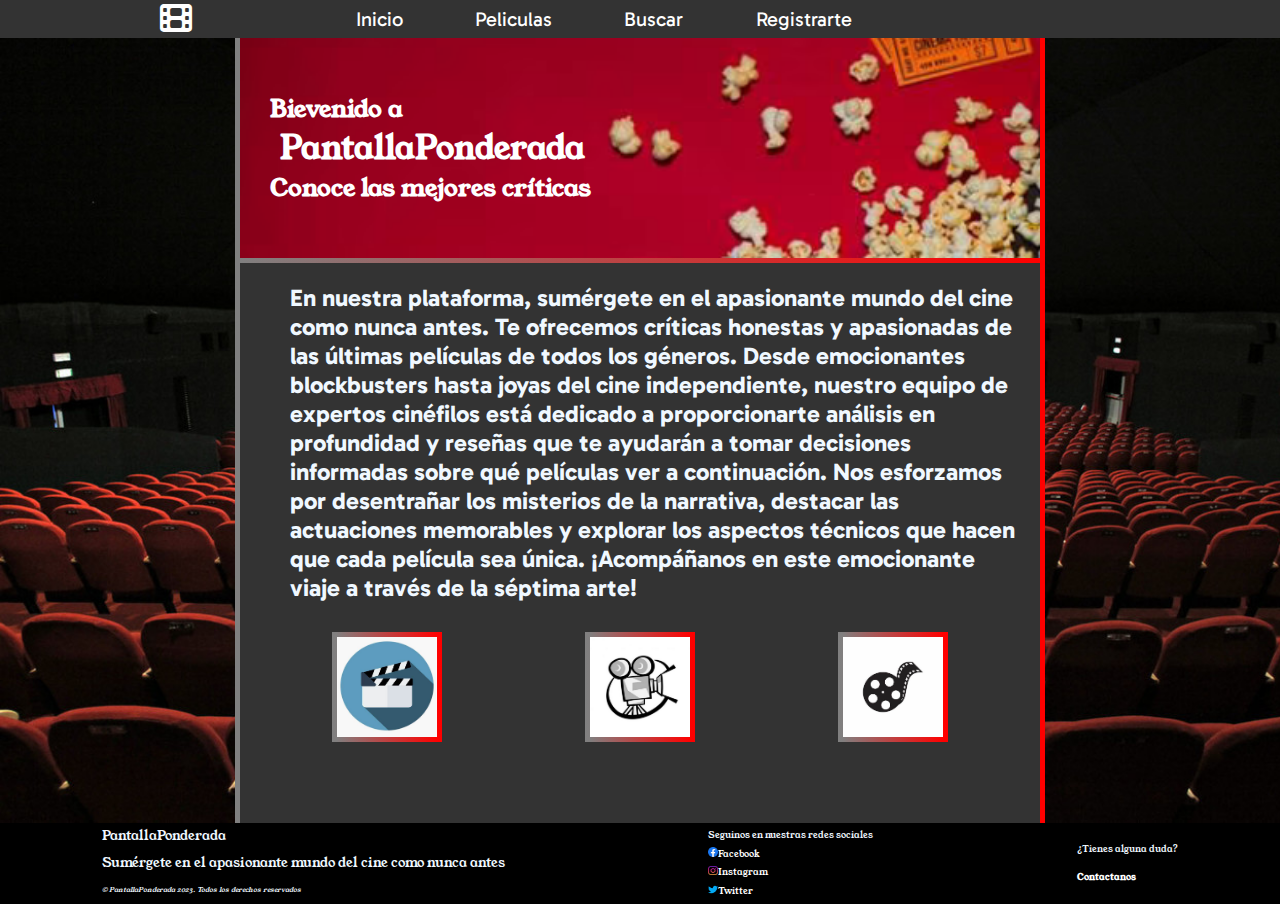
<file: index.html>
<!DOCTYPE html>
<html lang="es">
<head>
    <meta charset="UTF-8">
    <meta name="viewport" content="width=device-width, initial-scale=1.0">
    <meta http-equiv="X-UA-Compatible" content="ie=edge">
    <title>PantallaPonderada</title>
    
    <link rel="preconnect" href="https://fonts.googleapis.com">
    <link rel="preconnect" href="https://fonts.gstatic.com" crossorigin>
    <link href="https://fonts.googleapis.com/css2?family=Young+Serif&display=swap" rel="stylesheet">
    <link rel="preconnect" href="https://fonts.googleapis.com">
    <link rel="preconnect" href="https://fonts.gstatic.com" crossorigin>
    <link href="https://fonts.googleapis.com/css2?family=Gabarito&family=Young+Serif&display=swap" rel="stylesheet">
    
    <link rel="stylesheet" href="https://cdnjs.cloudflare.com/ajax/libs/font-awesome/6.4.2/css/all.min.css">
    <link rel="stylesheet" href="styles.css">
    <link rel="stylesheet" href="mediaQueries.css">

</head>


<body class="body">
    <header>
        <nav class="navbar"> 
            <div class="cine-logo">
                <i class="fa-solid fa-film" style="color: #ffffff;"></i>
            </div>
            <ul class="menu"  id="menu">
                <li><a href="index.html">Inicio</a></li>
                <li><a href="peliculas.html">Peliculas</a></li>
                <li><a href="buscar.html">Buscar</a></li>
                <li><a href="suscripcion.html".html">Registrarte</a></li>
                <div id="google_translate_element"></div> 
            </ul>
            <div class="menu-bar" id="menu-bar">
                <i class="fa-solid fa-bars" style="color: #ffffff;"></i>
            </div>
        </nav>
    </header>

    <main class="hero"> 
        
        <div class="contenedor">
            <h2>Bievenido a </h2>
            <h1>PantallaPonderada</h1>
            <h2>Conoce las mejores críticas </h2>
        </div>
        

        <div class="contenedor2">
            <div><h2>En nuestra plataforma, sumérgete en el apasionante mundo del cine como nunca antes. Te ofrecemos críticas honestas y apasionadas de las últimas películas de todos los géneros. Desde emocionantes blockbusters hasta joyas del cine independiente, nuestro equipo de expertos cinéfilos está dedicado a proporcionarte análisis en profundidad y reseñas que te ayudarán a tomar decisiones informadas sobre qué películas ver a continuación. Nos esforzamos por desentrañar los misterios de la narrativa, destacar las actuaciones memorables y explorar los aspectos técnicos que hacen que cada película sea única. ¡Acompáñanos en este emocionante viaje a través de la séptima arte!</h2></div>
            <div class="contenedor2-imagen">
                <img src="imagenes\OIP.jpg" alt="cine1">
                <img src="imagenes\channels4_profile.jpg" alt="cine2">
                <img src="imagenes\OIP2.jpg" alt="cine3">
            </div>
    
        </div>
        
    </main>   

    <footer class="footer"> 
        <div class="inf-Pagina">
         <ul class="list-foooter">
             <li>PantallaPonderada</li>
             <li>Sumérgete en el apasionante mundo del cine como nunca antes</li>
             <li>© PantallaPonderada 2023. Todos los derechos reservados</li>
         </ul>
        </div>
        <div class="inf-Pagina">
         <ul class="redes-sociales"> Seguinos en nuestras redes sociales
             <li><img src="imagenes\facebook.png" alt="facebook"><a href="https://es-la.facebook.com/">Facebook</a></li>
             <li><img src="imagenes\instagram.png" alt="instagram"><a href="https://www.instagram.com/?hl=en">Instagram</a></li>
             <li><img src="imagenes\twitter.png" alt="twitter"><a href="https://twitter.com/">Twitter</a></li>
         </ul>
        </div>
        <div class="inf-Pagina">
         <ul class="Formulario">
             <li>¿Tienes alguna duda?</li>
             <li><a href="acerca.html">Contactanos</a></li>
         </ul>
        </div>
     </footer> 
    
    <script src="scripts.js"></script>


    <script type="text/javascript">
        function googleTranslateElementInit() {
            new google.translate.TranslateElement(
                {pageLanguage: 'en'},
                'google_translate_element'
            );
        } 
        </script>
        <script type="text/javascript" src="https://translate.google.com/translate_a/element.js?cb=googleTranslateElementInit"></script>
</body>
</html>
</file>
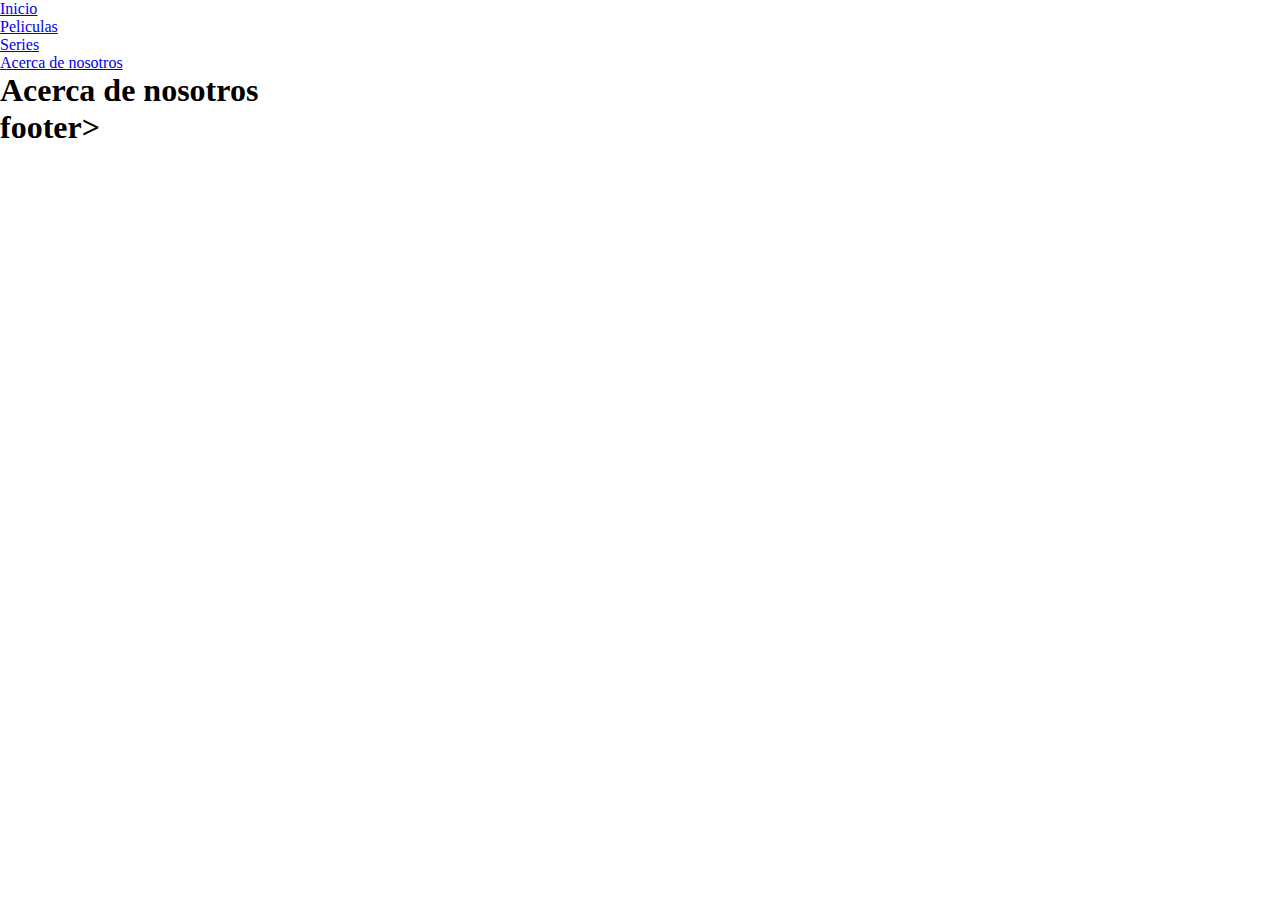
<file: acerca.html>
<!DOCTYPE html>
<html lang="en">
<head>
    <meta charset="UTF-8">
    <meta http-equiv="X-UA-Compatible" content="IE=edge">
    <meta name="viewport" content="width=device-width, initial-scale=1.0">
    <title> PantallaPonderada </title>
    <link rel="preconnect" href="https://fonts.googleapis.com">
    <link rel="preconnect" href="https://fonts.gstatic.com" crossorigin>
    <link href="https://fonts.googleapis.com/css2?family=Young+Serif&display=swap" rel="stylesheet">
    <link rel="stylesheet" href="style.css">
    <style> .elemento { height: 100 px ;
        width: 100 px ;
       background-color: green;
       margin-top: 40 px;
    }
    </style>
</head>
<body>
    <header>
         <nav> 
            <ul class="menu">
                <li><a href="inicio.html"> Inicio </a></li>
                <li> <a href= "peliculas.html"> Peliculas</a></li>
                <li><a href= "series.html">Series</a></li>
                <li><a href="acerca.html">Acerca de nosotros</a></li>
            </ul>

        </nav>
        
    </header>
    
    <main> 
        
            

        <seccion id="acerca de nosotros">
            <h1>Acerca de nosotros</h1>
            
        </seccion>
        
    </main>   
    <footer> <h1> footer>

             </h1>
    </footer> 
</body>
</html>
</file>
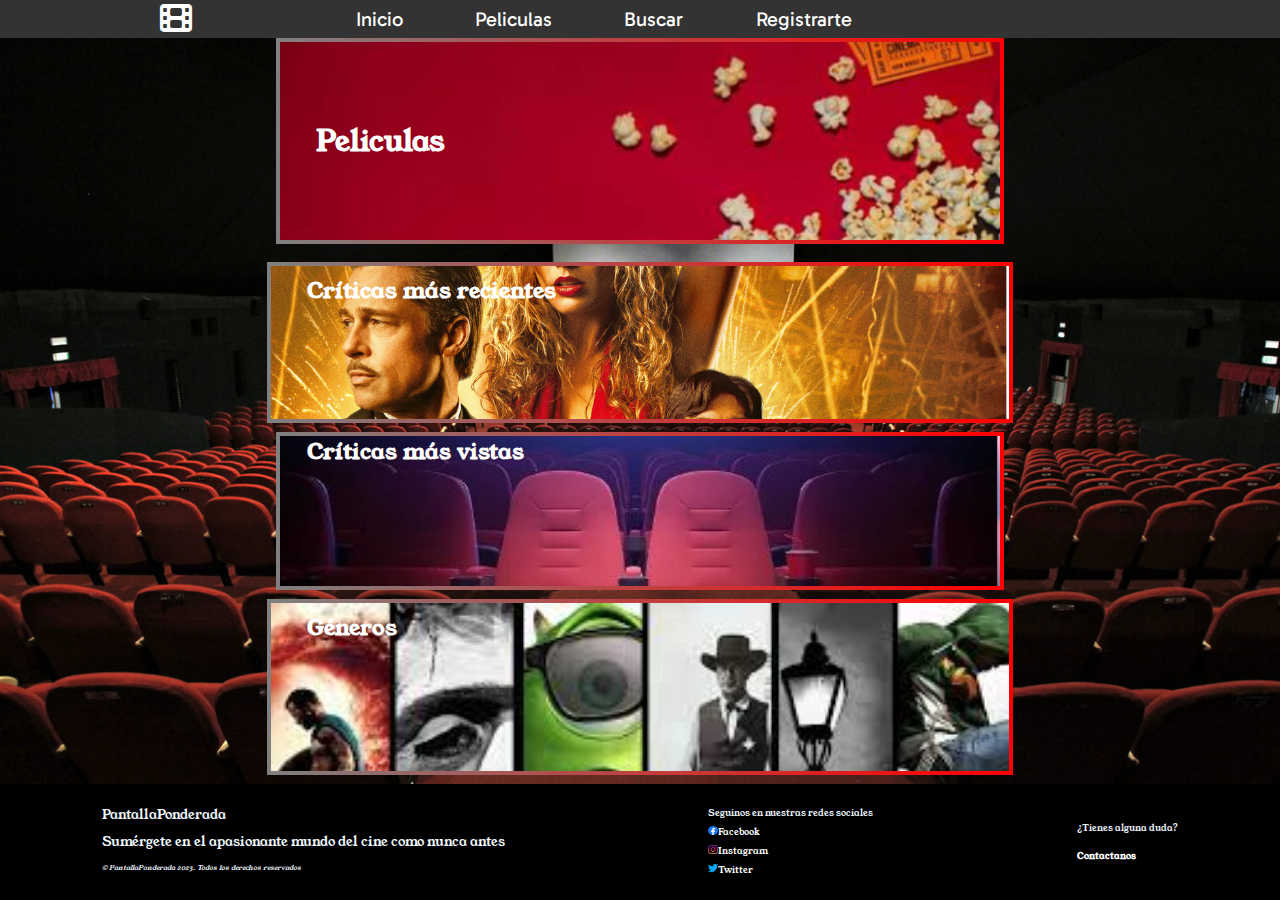
<file: peliculas.html>
<!DOCTYPE html>
<html lang="es">
<head>
    <meta charset="UTF-8">
    <meta name="viewport" content="width=device-width, initial-scale=1.0">
    <meta http-equiv="X-UA-Compatible" content="ie=edge">
    <title>PantallaPonderada</title>
    
    <link rel="preconnect" href="https://fonts.googleapis.com">
    <link rel="preconnect" href="https://fonts.gstatic.com" crossorigin>
    <link href="https://fonts.googleapis.com/css2?family=Young+Serif&display=swap" rel="stylesheet">
    <link rel="preconnect" href="https://fonts.googleapis.com">
    <link rel="preconnect" href="https://fonts.gstatic.com" crossorigin>
    <link href="https://fonts.googleapis.com/css2?family=Gabarito&family=Young+Serif&display=swap" rel="stylesheet">
    
    <link rel="stylesheet" href="https://cdnjs.cloudflare.com/ajax/libs/font-awesome/6.4.2/css/all.min.css">
    <link rel="stylesheet" href="styles.css">
    <link rel="stylesheet" href="mediaQueries.css">

</head>

<body class="body">
    <header>
        <nav class="navbar"> 
            <div class="cine-logo">
                <i class="fa-solid fa-film" style="color: #ffffff;"></i>
            </div>
            <ul class="menu"  id="menu">
                <li><a href="index.html">Inicio</a></li>
                <li><a href="peliculas.html">Peliculas</a></li>
                <li><a href="buscar.html">Buscar</a></li>
                <li><a href="suscripcion.html".html">Registrarte</a></li>
                <div id="google_translate_element"></div>
            </ul>
            <div class="menu-bar" id="menu-bar">
                <i class="fa-solid fa-bars" style="color: #ffffff;"></i>
            </div>
        </nav>
    </header>

    <main class="hero-peliculas">
        <div class="peliculas-p">
            <h1>Peliculas</h1>
        </div>
        
        <div class="tendencias">
            <h2> Críticas más recientes </h2>
        </div>        
            
        <div class="estrenos">
            <h2> Críticas más vistas </h2>
        </div>  
        
        <div class="genero">
            <h2> Géneros </h2>
        </div>
    </main>

    <footer class="footer"> 
        <div class="inf-Pagina">
         <ul class="list-foooter">
             <li>PantallaPonderada</li>
             <li>Sumérgete en el apasionante mundo del cine como nunca antes</li>
             <li>© PantallaPonderada 2023. Todos los derechos reservados</li>
         </ul>
        </div>
        <div class="inf-Pagina">
         <ul class="redes-sociales"> Seguinos en nuestras redes sociales
             <li><img src="imagenes\facebook.png" alt="facebook"><a href="https://es-la.facebook.com/">Facebook</a></li>
             <li><img src="imagenes\instagram.png" alt="instagram"><a href="https://www.instagram.com/?hl=en">Instagram</a></li>
             <li><img src="imagenes\twitter.png" alt="twitter"><a href="https://twitter.com/">Twitter</a></li>
         </ul>
        </div>
        <div class="inf-Pagina">
         <ul class="Formulario">
             <li>¿Tienes alguna duda?</li>
             <li><a href="acerca.html">Contactanos</a></li>
         </ul>
        </div>
     </footer> 

    <script src="scripts.js"></script>

    <script type="text/javascript">
        function googleTranslateElementInit() {
            new google.translate.TranslateElement(
                {pageLanguage: 'en'},
                'google_translate_element'
            );
        } 
        </script>
        <script type="text/javascript" src="https://translate.google.com/translate_a/element.js?cb=googleTranslateElementInit"></script>
</body>
</html>
</file>
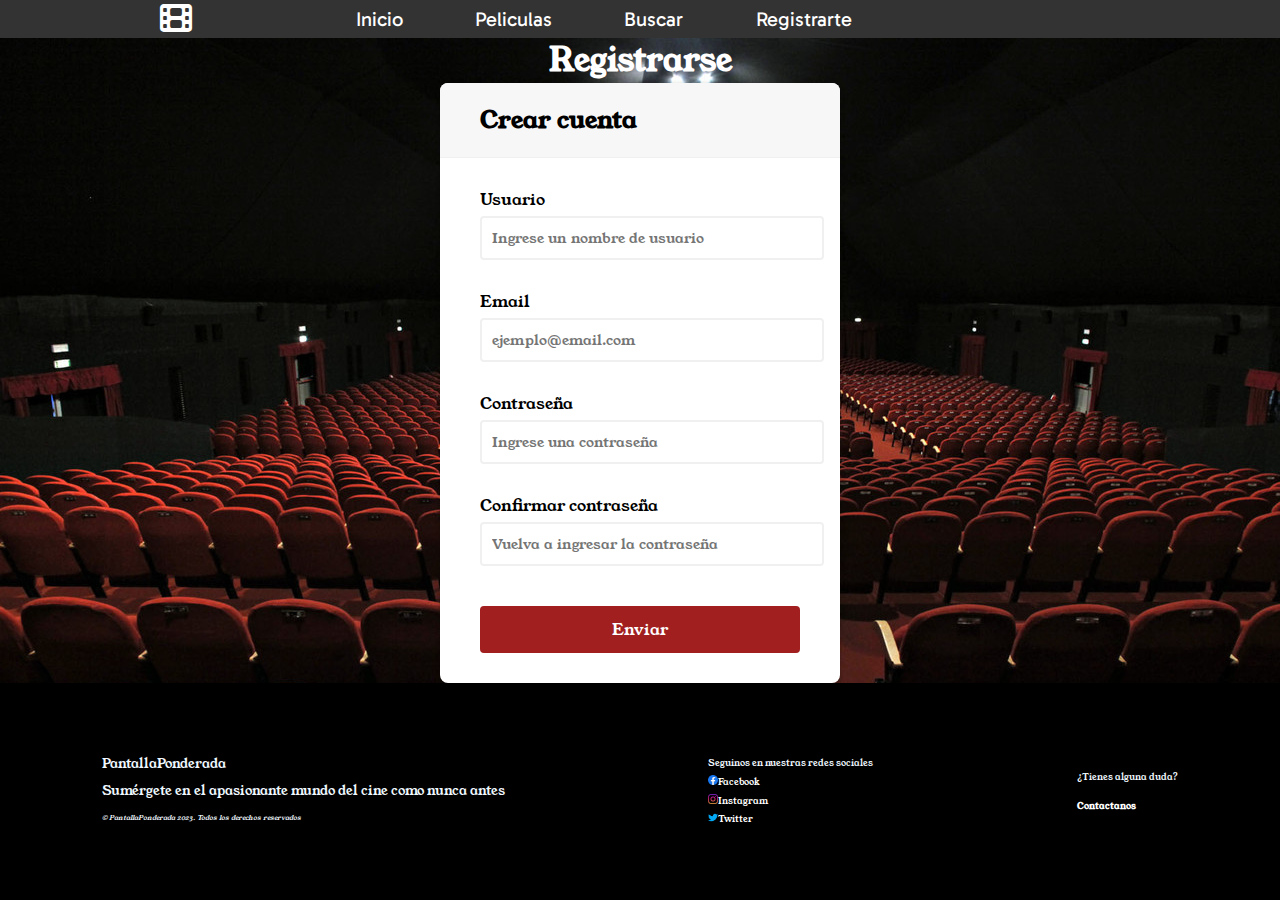
<file: suscripcion.html>
<!DOCTYPE html>
<html lang="es">
<head>
    <meta charset="UTF-8">
    <meta name="viewport" content="width=device-width, initial-scale=1.0">
    <meta http-equiv="X-UA-Compatible" content="ie=edge">
    <title>PantallaPonderada</title>
    
    <link rel="preconnect" href="https://fonts.googleapis.com">
    <link rel="preconnect" href="https://fonts.gstatic.com" crossorigin>
    <link href="https://fonts.googleapis.com/css2?family=Young+Serif&display=swap" rel="stylesheet">
    <link rel="preconnect" href="https://fonts.googleapis.com">
    <link rel="preconnect" href="https://fonts.gstatic.com" crossorigin>
    <link href="https://fonts.googleapis.com/css2?family=Gabarito&family=Young+Serif&display=swap" rel="stylesheet">
    
    <link rel="stylesheet" href="https://cdnjs.cloudflare.com/ajax/libs/font-awesome/6.4.2/css/all.min.css">
    <link rel="stylesheet" href="styles.css">
    <link rel="stylesheet" href="mediaQueries.css">
</head>

<body class="body">
    <header>
        <nav class="navbar"> 
            <div class="cine-logo">
                <i class="fa-solid fa-film" style="color: #ffffff;"></i>
            </div>
            <ul class="menu"  id="menu">
                <li><a href="index.html">Inicio</a></li>
                <li><a href="peliculas.html">Peliculas</a></li>
                <li><a href="buscar.html">Buscar</a></li>
                <li><a href="suscripcion.html".html">Registrarte</a></li>
                <div id="google_translate_element"></div>
            </ul>
            <div class="menu-bar" id="menu-bar">
                <i class="fa-solid fa-bars" style="color: #ffffff;"></i>
            </div>
        </nav>
    </header>

    
    <main class="hero-acerca">
        <seccion id="acerca">
            <h1>Registrarse</h1>
        </seccion>
        
        <div class="container">
            <div class="form-header">
                <h2>Crear cuenta</h2>
            </div>
            <form id="form" class="form">
                <div class="form-control">
                    <label for="username">Usuario</label>
                    <input type="text" placeholder="Ingrese un nombre de usuario" id="username" />
                    <i class="fas fa-check-circle"></i>
                    <i class="fas fa-exclamation-circle"></i>
                    <small>Error message</small>
                </div>
                <div class="form-control">
                    <label for="email">Email</label>
                    <input type="email" placeholder="ejemplo@email.com" id="email" />
                    <i class="fas fa-check-circle"></i>
                    <i class="fas fa-exclamation-circle"></i>
                    <small>Error message</small>
                </div>
                <div class="form-control">
                    <label for="password">Contraseña</label>
                    <input type="password" placeholder="Ingrese una contraseña" id="password"/>
                    <i class="fas fa-check-circle"></i>
                    <i class="fas fa-exclamation-circle"></i>
                    <small>Error message</small>
                </div>
                <div class="form-control">
                    <label for="password2">Confirmar contraseña</label>
                    <input type="password" placeholder="Vuelva a ingresar la contraseña" id="password2"/>
                    <i class="fas fa-check-circle"></i>
                    <i class="fas fa-exclamation-circle"></i>
                    <small>Error message</small>
                </div>
                <button>Enviar</button>
            </form>
        </div>
        
    </main>

    
    
    
    <footer class="footer"> 
        <div class="inf-Pagina">
         <ul class="list-foooter">
             <li>PantallaPonderada</li>
             <li>Sumérgete en el apasionante mundo del cine como nunca antes</li>
             <li>© PantallaPonderada 2023. Todos los derechos reservados</li>
         </ul>
        </div>
        <div class="inf-Pagina">
         <ul class="redes-sociales"> Seguinos en nuestras redes sociales
             <li><img src="imagenes\facebook.png" alt="facebook"><a href="https://es-la.facebook.com/">Facebook</a></li>
             <li><img src="imagenes\instagram.png" alt="instagram"><a href="https://www.instagram.com/?hl=en">Instagram</a></li>
             <li><img src="imagenes\twitter.png" alt="twitter"><a href="https://twitter.com/">Twitter</a></li>
         </ul>
        </div>
        <div class="inf-Pagina">
         <ul class="Formulario">
             <li>¿Tienes alguna duda?</li>
             <li><a href="acerca.html">Contactanos</a></li>
         </ul>
        </div>
     </footer> 
     
    <script src="scripts.js"></script>
    <script src="main.js"></script>

    <script type="text/javascript">
        function googleTranslateElementInit() {
            new google.translate.TranslateElement(
                {pageLanguage: 'en'},
                'google_translate_element'
            );
        } 
        </script>
        <script type="text/javascript" src="https://translate.google.com/translate_a/element.js?cb=googleTranslateElementInit"></script>
</body>
</html>
</file>
<file: styles.css>
@import url('https://fonts.googleapis.com/css?family=Muli&display=swap');
@import url('https://fonts.googleapis.com/css?family=Open+Sans:400,500&display=swap');

* {
    margin: 0;
    padding: 0;
    
    
}

/* Variables para todo el proyecto */

:root{
    --background-image: url('imagenes/salacineHD.jpg');
    --content-width: 50em;
    --text-color: rgb(255, 255, 255);
    --font-family1: 'Gabarito', sans-serif;
    --font-family2: 'Young Serif', serif;
    --nav-background-color: #333;
    --border-div: 0.3125em solid transparent;
    --border_image_div: linear-gradient(to right, gray, red);
    --border_slice_div: 1;

}

html, .body{
    height:100%;
    margin:0;
    display: flex;
    flex-direction: column; 
}

/* Estilos de la barra de navegacion */

.navbar {
    font-family: 'Gabarito', sans-serif;
    background-color: #333; 
    display: grid;
    grid-template-columns: repeat(8, 1fr);
    align-items: center;
    font-weight: 100;
}

.navbar .cine-logo {
    font-size: 2em;
    grid-column: 2/3;
}

.navbar .menu {
    font-size: 20px;
    grid-column: 3/7;
    display: flex;
    justify-content: space-around;
}

.navbar .menu li {
    list-style: none;
}

.navbar .menu a {
    text-decoration: none;
    color: rgb(255, 255, 255);
    cursor: pointer;
}

.navbar .menu-bar {
    display: none;
}

/* Estilos de la seccion principal */


.hero {
    flex: 1;
    color: var(--text-color);
    background-image: var(--background-image);
    background-repeat: no-repeat;
    background-size: cover; 
    font-family: var(--font-family2);
    width: 1200;
    height: 220;
    font-weight: 100;
    display: flex;
    justify-content: center;
    flex-direction: column; /* Alinea los elementos en una columna vertical */
    align-items: center;
}

.hero .contenedor {
    background-image: url('imagenes/inicio_cinej.png');
    background-size: cover; 
    background-repeat: no-repeat; 
    width: var(--content-width); 
    height: 13.75em;
    border: var(--border-div); 
    border-image: var(--border_image_div);
    border-image-slice: var(--border_slice_div); 
    border-top: none;
    display: flex;
    flex-direction: column;
    text-align: left; 
    justify-content: center;
}

.hero .contenedor h1, h2 {
    margin-left: 1.25em;
}

.hero .contenedor2 {
    background-color:  #333;
    background-size: cover; 
    background-repeat: no-repeat; 
    width: 47.5em; 
    height: 32.5em;
    padding: 1.25em;
    border: var(--border-div); 
    border-image: var(--border_image_div);
    border-image-slice: var(--border_slice_div); 
    border-top: none; 
    border-bottom: none;
    
    text-align: left; 
    font-family: 'Gabarito', sans-serif;
    color: aliceblue;
}

.contenedor2 .contenedor2-imagen{
    margin-top: 1.875em;
    display: flex;
    justify-content: space-around;
}

.contenedor2-imagen img{
    border: var(--border-div); 
    border-image: var(--border_image_div);
    border-image-slice: var(--border_slice_div); 
    width: 6.25em;
    height: 6.25em;
}



.footer {
    background-color: black;
    color: aliceblue;
    font-family: 'Young Serif', serif;
    font-size: 2em;
    flex: 1;
    display: flex;
    flex-direction: row;
    justify-content: space-around;
    align-items: center;

}

.footer .inf-Pagina {
    font-size: 0.7em;
}

.footer .inf-Pagina .list-foooter{
    list-style: none;
    line-height: 200%;
    
}

.list-foooter li:last-child{
    font-style: italic;
    font-size: 0.5em;
    
}

.redes-sociales {
    list-style: none;
    font-size: 0.7em;
    line-height: 200%;
}

.redes-sociales li a{
    text-decoration: none;
    color: var(--text-color);
    cursor: pointer;
}

.redes-sociales li img{
    height: 1em;
    width: 1em;
    
}

.Formulario{
    list-style: none;
    font-size: 0.7em;
    line-height: 300%;
}

.Formulario li:last-child{
    font-weight: bold;
}

.Formulario a{
    text-decoration: none;
    color: var(--text-color);
    cursor: pointer;
}



    




/* Estilos de la seccion películas */

.hero-peliculas {
    color: var(--text-color);
    background-image: var(--background-image);
    background-repeat: no-repeat;
    background-size: cover; 
    font-family: var(--font-family2);
    width: 1200;
    height: 220;
    font-weight: 100;
    display: flex;
    justify-content: center;
    flex-direction: column; /* Alinea los elementos en una columna vertical */
    align-items: center;
}

.hero-peliculas .peliculas-p {
    background-image: url('imagenes/inicio_cinej.png');
    background-size: cover; 
    background-repeat: no-repeat; 
    width: var(--content-width);
    height: 13.75em;
    border: var(--border-div); 
    border-image: var(--border_image_div);
    border-image-slice: var(--border_slice_div); 
    display: flex;
    flex-direction: column;
    text-align: left; 
    justify-content: center;
}

.hero-peliculas .peliculas-p h1 {
    margin-left: 1.25em;
}


.hero-peliculas .tendencias {
    background-image: url('imagenes/tendencia.png');
    background-size: cover; 
    background-repeat: no-repeat; 
    width: var(--content-width);
    height: 9.375em;
    border: var(--border-div); 
    border-image: var(--border_image_div);
    border-image-slice: var(--border_slice_div); 
    display: flex;
    flex-direction: column;
    text-align: left;
    padding: 0.625em; 
    margin-top: 1.25em;
    margin-bottom: 0.625em;
}

.hero-peliculas .estrenos {
    background-image: url('imagenes/estrenos.png');
     background-size: cover; 
    background-repeat: no-repeat; 
    width: var(--content-width);
    height: 150px;
    border: var(--border-div); 
    border-image: var(--border_image_div);
    border-image-slice: var(--border_slice_div); 
    display: flex;
    flex-direction: column;
    text-align: left; 
    align-items: flex-start;
    padding: 0.625emx;
    margin-top: 0.625emx;
    margin-bottom: 0.625emx;
}

.hero-peliculas .genero {
    background-image: url('imagenes/genero.png');
    background-size: cover; 
    background-repeat: no-repeat; 
    width: var(--content-width); 
    height: 150px;
    border: var(--border-div); 
    border-image: var(--border_image_div);
    border-image-slice: var(--border_slice_div); 
    display: flex;
    flex-direction: column;
    text-align: left; 
    align-items: flex-start;
    padding: 0.625em;
    margin-top: 0.625em;
    margin-bottom: 0.625em;
}

/* Estilos de la seccion series */

#hero-buscar {
    background-size: cover; 
    background-repeat: no-repeat; 
    color: var(--text-color);
    background-image: var(--background-image);
    font-family: var(--font-family2);
    width: 1200;
    height: 46.25em;
    font-weight: 100;
    
}

.h1pkm{
    text-align: center;
}

.pkm-stats{
    margin-top: 8em;
   display: flex;
   flex-direction: column;
   justify-content: center;
   align-items: center;
   border: var(--border-div); 
   border-image: var(--border_image_div);
   border-image-slice: var(--border_slice_div);
   border-left: none;
   border-right: none;
   
}

#img-pokemon{
    width: 6em;
    height: 6em;
    border: var(--border-div); 
    border-image: var(--border_image_div);
    border-image-slice: var(--border_slice_div); 
}



/* Estilos de la seccion acerca */

.hero-acerca {
    color: var(--text-color);
    background-image: var(--background-image);
    font-family: var(--font-family2);
    font-weight: 100;
    display: flex;
    justify-content: center;
    flex-direction: column; /* Alinea los elementos en una columna vertical */
    align-items: center;
}

/* Estilos de la seccion registrarse */



.container {
	color: black;
    background-color: #fff;
	border-radius: 8px;
	box-shadow: 0 2px 5px rgba(0, 0, 0, 0.3);
	overflow: hidden;
	width: 400px;
	max-width: 100%;
}

.form-header {
	border-bottom: 1px solid #f0f0f0;
	background-color: #f7f7f7;
	padding: 20px 40px;
}

.form-header h2 {
	margin: 0;
}

.form {
	padding: 30px 40px;	
}

.form-control {
	margin-bottom: 10px;
	padding-bottom: 20px;
	position: relative;
}

.form-control label {
	display: inline-block;
	margin-bottom: 5px;
}

.form-control input {
	border: 2px solid #f0f0f0;
	border-radius: 4px;
	display: block;
	font-family: inherit;
	font-size: 14px;
	padding: 10px;
	width: 100%;
}

.form-control input:focus {
	outline: 0;
	border-color: #777;
}

.form-control.success input {
	border-color: #2ecc71;
}

.form-control.error input {
	border-color: #e74c3c;
}

.form-control i {
	visibility: hidden;
	position: absolute;
	top: 40px;
	right: 10px;
}

.form-control.success i.fa-check-circle {
	color: #2ecc71;
	visibility: visible;
}

.form-control.error i.fa-exclamation-circle {
	color: #e74c3c;
	visibility: visible;
}

.form-control small {
	color: #e74c3c;
	position: absolute;
	bottom: 0;
	left: 0;
	visibility: hidden;
}

.form-control.error small {
	visibility: visible;
}

.form button {
	background-color: #a11f1f;
	border: 2px solid #a11f1f;
	border-radius: 4px;
	color: #fff;
	display: block;
	font-family: inherit;
	font-size: 16px;
	padding: 10px;
	margin-top: 20px;
	width: 100%;
}





/* Estilos generales */

.image-container {
    position: relative;
    text-align: center;
    background-color: aquamarine;
    
}


.tendencias-text {
    
    text-align: start;
    padding: 0.625em; 
    font-family: var(--font-family1);
    color: aliceblue;
}
.text-overlay {
    position: relative;
    top: -510px;
    left: 175px;
    transform: translate(-50%, -50%);
    padding: 0.625em;
}

.text-overlay h2 {
    font-size: 24px;
    margin-bottom: 0.625em;
}

.text-overlay h1 {
    font-size: 36px;
    margin-top: 0;
}
</file>
<file: mediaQueries.css>
@media only screen and (max-width: 600px) {
    
    .navbar {
        position: relative;
    }
    
    .navbar .menu-bar {
        display: block;
        grid-column: 8/9;
        font-size: 2em;
        cursor: pointer;
    }

    .navbar .menu {
        position: absolute;
        width: 100%;
        height: 20em;
        display: grid;
        align-items: center;
        justify-content: space-around;
        align-content: space-evenly;
        background-color: #333;
        margin-top: 22em;
        transform: translateX(180%);
        transition: all 0.5s;
        z-index: 1;
    }

    .navbar .menu-toggle {
        transform: translateX(75%);
        z-index: 1;
    }

    .hero{
        font-size: 66%;
        display: flex;
        flex-direction: row;
        flex-wrap: wrap;
    }

    .hero .container2{
        font-size: 40%;
    }

    .contenedor2 .contenedor2-imagen{
        display: none;
    }

    .hero .footer{
    font-size: 90%;
    }

    .hero-peliculas{
        font-size: 66%;
        display: flex;
        flex-direction: row;
        flex-wrap: wrap;
    }

    .footer, ul{
        font-size: 80%;
    }

    .footer li{
        margin: 10px
    }


}

@media only screen and (max-width: 768px) {
    
    .navbar {
       
        position: relative;
    }
    
    .navbar .menu-bar {
        display: block;
        grid-column: 8/9;
        font-size: 2em;
        cursor: pointer;
    }

    .navbar .menu {
        position: absolute;
        width: 100%;
        height: 20em;
        display: grid;
        align-items: center;
        justify-content: space-around;
        align-content: space-evenly;
        background-color: #333;
        margin-top: 22em;
        transform: translateX(180%);
        transition: all 0.5s;
    }

    .navbar .menu-toggle {
        transform: translateX(75%);
    }

    .hero{
        font-size: 66%;
        display: flex;
        flex-direction: row;
        flex-wrap: wrap;
    }

    .hero, .container2{
        font-size: 40%;
    }

    .hero-peliculas{
        font-size: 66%;
        display: flex;
        flex-direction: row;
        flex-wrap: wrap;}


    .hero, .footer{
    font-size: 90%;
    }


    .footer, ul{
        font-size: 100%;
    }

    
    }

    @media only screen and (max-width: 1400px){

        .hero-peliculas{
            font-size: 90%;
            display: flex;
            flex-direction: row;
            flex-wrap: wrap;}



        .footer {
            font-size: 1.2em;
        }
    }
</file>
<file: style.css>
* {
    margin: 0;
    padding: 0;
    box-sizing: border-box;
}

/* Estilos de la barra de navegacion */

html, body{
    height:100%;
    margin:0;
    display: flex;
    flex-direction: column; 
}

.navbar {
    font-family: 'Gabarito', sans-serif;
    background-color: #333; 
    display: grid;
    grid-template-columns: repeat(8, 1fr);
    align-items: center;
    font-weight: 100;
    flex: 1;
}

.navbar .cine-logo {
    font-size: 2em;
    grid-column: 2/3;
}

.navbar .menu {
    font-size: 20px;
    grid-column: 3/7;
    display: flex;
    justify-content: space-around;
}

.navbar .menu li {
    list-style: none;
}

.navbar .menu a {
    text-decoration: none;
    color: rgb(255, 255, 255);
    cursor: pointer;
}

.navbar .menu-bar {
    display: none;
}

/* Estilos de la seccion principal */


.hero {
    flex: 1;
    color: rgb(255, 255, 255);
    background-image: url('imagenes/salacineHD.jpg');
    background-repeat: no-repeat;
    background-size: cover; 
    font-family: 'Young Serif', serif;
    font-weight: 100;
    display: flex;
    justify-content: center;
    flex-direction: column; /* Alinea los elementos en una columna vertical */
    align-items: center;
}

.hero .contenedor {
    background-image: url('imagenes/inicio_cinej.png');
    background-size: cover; 
    background-repeat: no-repeat; 
    width: 800px; 
    height: 220px;
    border: 5px solid transparent; 
    border-image: linear-gradient(to right, gray, red);
    border-image-slice: 1; 
    border-top: none;
    display: flex;
    flex-direction: column;
    text-align: left; 
    justify-content: center;
}

.hero .contenedor h1, h2 {
    margin-left: 20px;
}

.hero .contenedor2 {
    background-color:  #333;
    background-size: cover; 
    background-repeat: no-repeat; 
    width: 760px; 
    height: 520px;
    padding: 20px;
    border-left: 5px solid transparent; 
    border-right: 5px solid transparent;
    border-image: linear-gradient(to right, gray, red);
    border-image-slice: 1; 
    text-align: left; 
    font-family: 'Gabarito', sans-serif;
    color: aliceblue;
}

.contenedor2 .contenedor2-imagen{
    margin-top: 30px;
    display: flex;
    justify-content: space-around;
}

.contenedor2-imagen img{
    border: 5px solid transparent; 
    border-image: linear-gradient(to right, gray, red);
    border-image-slice: 1; 
    width: 100px;
    height: 100px;
}



.footer {
    background-color: black;
    color: aliceblue;
    font-family: 'Young Serif', serif;
    font-size: 2em;
    flex: 1;
    display: flex;
    flex-direction: row;
    justify-content: space-around;
    align-items: center;

}

.footer .inf-Pagina {
    font-size: 0.7em;
}

.footer .inf-Pagina .list-foooter{
    list-style: none;
    line-height: 200%;
    
}

.list-foooter li:last-child{
    font-style: italic;
    font-size: 0.5em;
    
}

.redes-sociales {
    list-style: none;
    font-size: 0.7em;
    line-height: 200%;
}

.redes-sociales li a{
    text-decoration: none;
    color: rgb(255, 255, 255);
    cursor: pointer;
}

.redes-sociales li img{
    height: 1em;
    width: 1em;
    
}

.Formulario{
    list-style: none;
    font-size: 0.7em;
    line-height: 300%;
}

.Formulario li:last-child{
    font-weight: bold;
}

.Formulario a{
    text-decoration: none;
    color: rgb(255, 255, 255);
    cursor: pointer;
}



    




/* Estilos de la seccion películas */

.hero-peliculas {
    color: rgb(255, 255, 255);
    background-image: url('imagenes/salacineHD.jpg');
    background-repeat: no-repeat;
    background-size: cover; 
    font-family: 'Young Serif', serif;
    font-weight: 100;
    display: flex;
    justify-content: center;
    flex-direction: column; /* Alinea los elementos en una columna vertical */
    align-items: center;
}

.hero-peliculas .peliculas-p {
    background-image: url('imagenes/inicio_cinej.png');
    background-size: cover; 
    background-repeat: no-repeat; 
    width: 800px; 
    height: 220px;
    border: 5px solid transparent; 
    border-image: linear-gradient(to right, gray, red);
    border-image-slice: 1;
    display: flex;
    flex-direction: column;
    text-align: left; 
    justify-content: center;
}

.hero-peliculas .peliculas-p h1 {
    margin-left: 20px;
}


.hero-peliculas .tendencias {
    background-image: url('imagenes/tendencia.png');
    background-size: cover; 
    background-repeat: no-repeat; 
    width: 800px; 
    height: 150px;
    border: 5px solid transparent; 
    border-image: linear-gradient(to right, gray, red);
    border-image-slice: 1;
    display: flex;
    flex-direction: column;
    text-align: left;
    padding: 10px; 
    margin-top: 20px;
    margin-bottom: 10px;
}

.hero-peliculas .estrenos {
    background-image: url('imagenes/estrenos.png');
     background-size: cover; 
    background-repeat: no-repeat; 
    width: 800px; 
    height: 150px;
    border: 5px solid transparent; 
    border-image: linear-gradient(to right, gray, red);
    border-image-slice: 1;
    display: flex;
    flex-direction: column;
    text-align: left; 
    align-items: flex-start;
    padding: 10px;
    margin-top: 10px;
    margin-bottom: 10px;
}

.hero-peliculas .genero {
    background-image: url('imagenes/genero.png');
    background-size: cover; 
    background-repeat: no-repeat; 
    width: 800px; 
    height: 150px;
    border: 5px solid transparent; 
    border-image: linear-gradient(to right, gray, red);
    border-image-slice: 1;
    display: flex;
    flex-direction: column;
    text-align: left; 
    align-items: flex-start;
    padding: 10px;
    margin-top: 10px;
    margin-bottom: 10px;
}

/* Estilos de la seccion series */

.hero-series {
    color: rgb(255, 255, 255);
    background-image: url('imagenes/salacineHD.jpg');
    font-family: 'Young Serif', serif;
    font-weight: 100;
    width: 1200;
    height: 220;
    display: flex;
    justify-content: center;
    flex-direction: column; /* Alinea los elementos en una columna vertical */
    align-items: center;
}

/* Estilos de la seccion acerca */

.hero-acerca {
    color: rgb(255, 255, 255);
    background-image: url('imagenes/salacineHD.jpg');
    font-family: 'Young Serif', serif;
    font-weight: 100;
    width: 1200;
    height: 220;
    display: flex;
    justify-content: center;
    flex-direction: column; /* Alinea los elementos en una columna vertical */
    align-items: center;
}





/* Estilos generales */

.image-container {
    position: relative;
    text-align: center;
    background-color: aquamarine;
    
}


.tendencias-text {
    
    text-align: start;
    padding: 10px; 
    font-family: 'Gabarito', sans-serif;
    color: aliceblue;
}
.text-overlay {
    position: relative;
    top: -510px;
    left: 175px;
    transform: translate(-50%, -50%);
    padding: 10px;
}

.text-overlay h2 {
    font-size: 24px;
    margin-bottom: 10px;
}

.text-overlay h1 {
    font-size: 36px;
    margin-top: 0;
}
</file>
